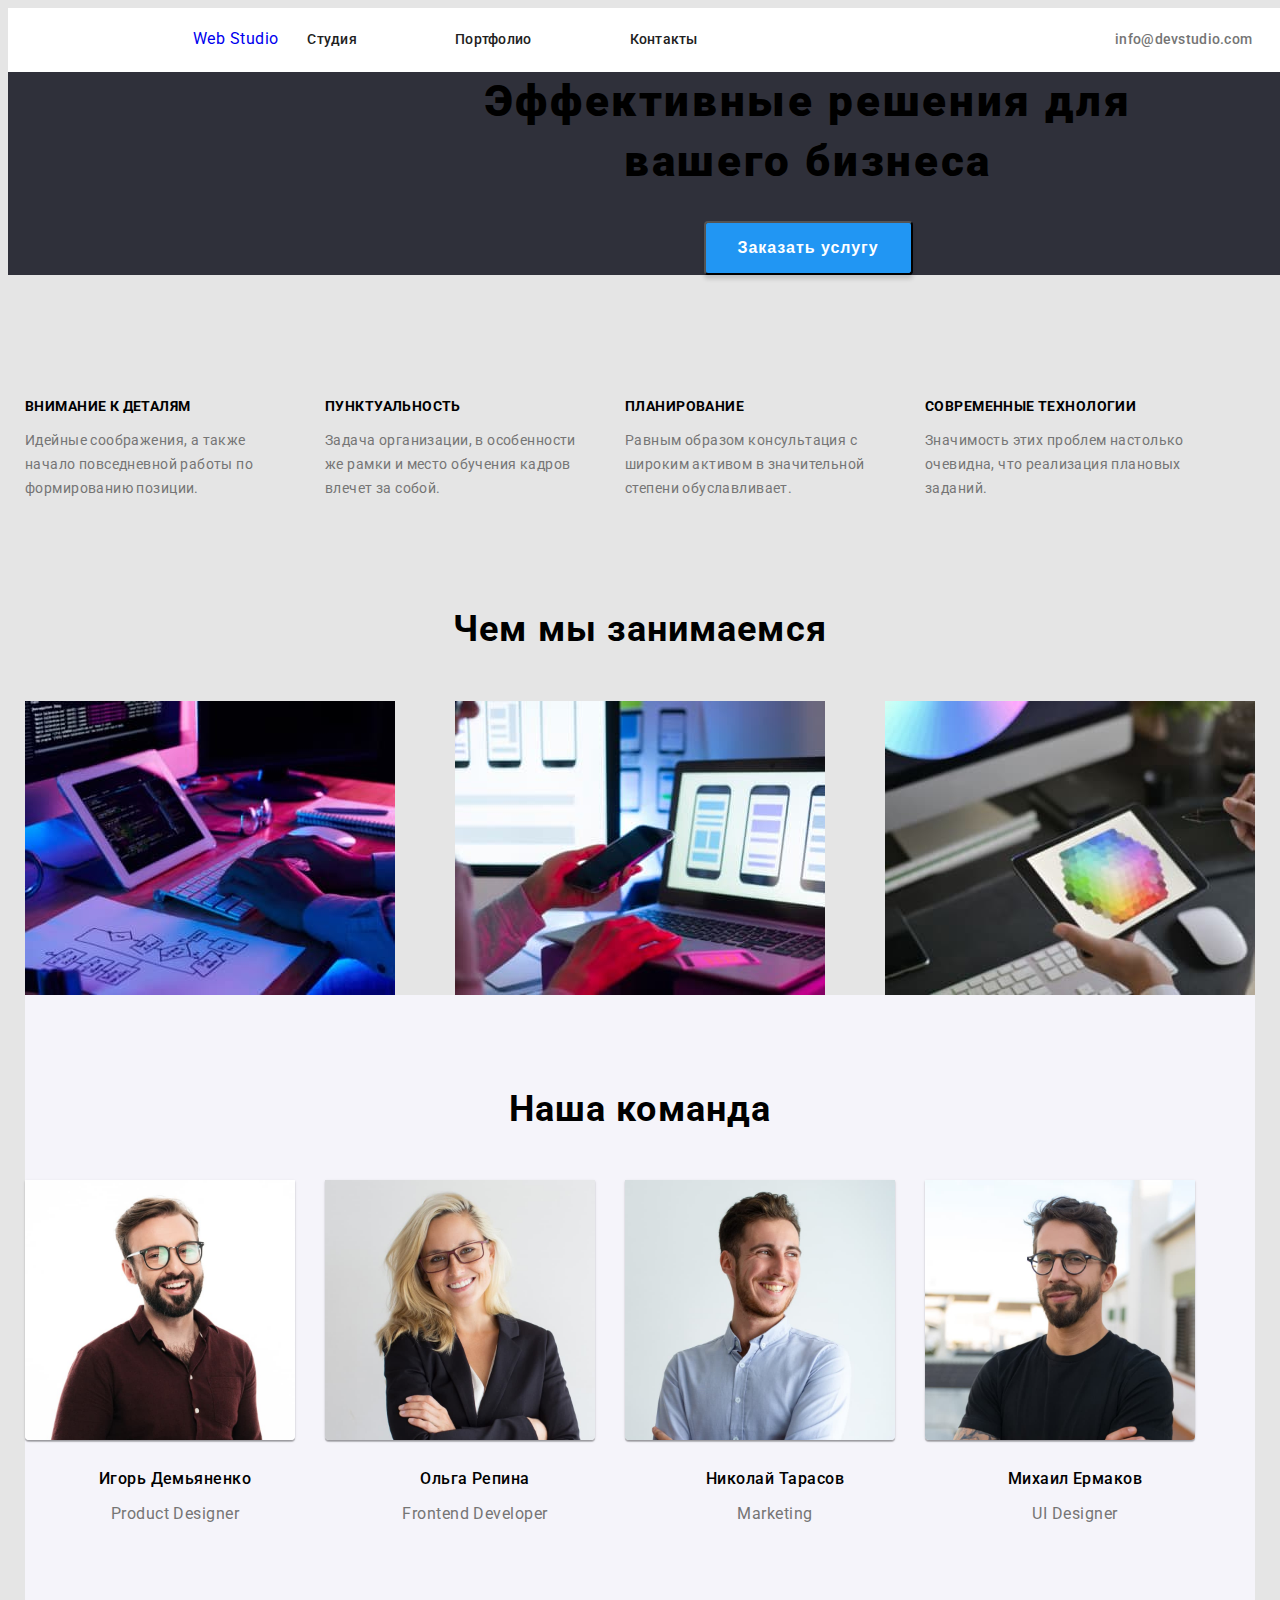
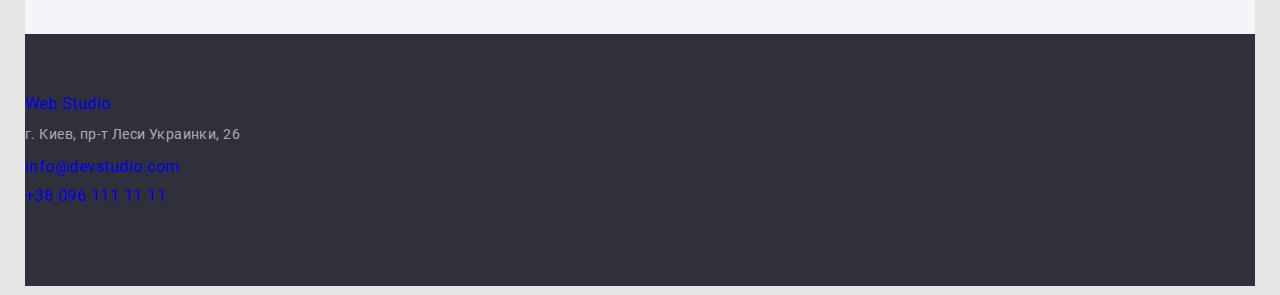
<file: index.html>
<!DOCTYPE html>
<html lang="ru">
<head>
    <meta charset="UTF-8">
    <meta http-equiv="X-UA-Compatible" content="IE=edge">
    <meta name="viewport" content="width=device-width, initial-scale=1.0">
    
    <title>goit-markup-hw-03</title>
    <link rel="preconnect" href="https://fonts.googleapis.com">
    <link rel="preconnect" href="https://fonts.gstatic.com" crossorigin>
    <link href="https://fonts.googleapis.com/css2?family=Montserrat:wght@400;700&family=Raleway:wght@700&family=Roboto:wght@400;500;700;900&display=swap"
        rel="stylesheet">
    <link rel="stylesheet" href="https://cdnjs.cloudflare.com/ajax/libs/modern-normalize/1.1.0/modern-normalize.min.css" integrity="sha512-wpPYUAdjBVSE4KJnH1VR1HeZfpl1ub8YT/NKx4PuQ5NmX2tKuGu6U/JRp5y+Y8XG2tV+wKQpNHVUX03MfMFn9Q==" crossorigin="anonymous" referrerpolicy="no-referrer" />
    
    <link rel="stylesheet" href="./css/style.css">
   
</head>
<body >
    <header class="heder-page">
        <div class="container main-nav">
            <nav class="">
                <a class="logo" lang="en" href="./index.html"> Web <span class="accent-botton">Studio</span> </a>
        
                <ul class="navigation-block">
                    <li class="navigation-style"><a class="navigation-icons link" href="">Студия</a></li>
                    <li class="navigation-style"><a class="navigation-icons link" href="./portfolio.html">Портфолио</a></li>
                    <li class="navigation-style"><a class="navigation-icons link" href="">Контакты</a></li>
                </ul>
            </nav>
            <div class="communication-contacts-block">
                
                    <a class="communication-contacts link navigation-style" href="mailto:info@devstudio.com">info@devstudio.com</a>
                    <a class="communication-contacts link navigation-style" href="tel:+380961111111">+38 096 111 11 11</a>
                
            </div>
        </div>
    </header>

                <!-- Герой-->
                <main>
                    <div class="section-list">
                        <section class=" container section-list-item">
                                <!-- Обратить внимание секция на эту секцию-->
                                <h1 class="section-list-heder" >Эффективные решения для вашего бизнеса  </h1>
                                <!-- Обратить внимание это кнопка/ подкорректировать ее -->
                                
                            <div class="section-batton-container" >
                                <button class="section-batton" type="button">Заказать услугу</button>
                            </div>
                                
                            </section>
                    </div>
                        <!-- Секция 1-->
                        <div class="container">
                            <section class="section-main-first cection">
                                <h2 class="section-hide">Описание занятий студии</h2>
                                    <ul class="main-first-description" >
                                        <li class="navig-cection-one">
                                            <h3 class="section-main-heder">Внимание к деталям</h3>
                                            <p class="section-text" >Идейные соображения, а также начало повседневной работы по формированию позиции.</p>
                                        </li>

                                        <li class="navig-cection-one">
                                            <h3 class="section-main-heder">Пунктуальность</h3>
                                            <p class="section-text" >Задача организации, в особенности же рамки и место обучения кадров влечет за собой.</p>
                                        </li>

                                        <li class="navig-cection-one">
                                            <h3 class="section-main-heder" >Планирование</h3>
                                            <p class="section-text"> Равным образом консультация с широким активом в значительной степени обуславливает.</p>
                                        </li>

                                        <li>
                                            <h3 class="section-main-heder">Современные технологии</h3>
                                            <p class="section-text" >Значимость этих проблем настолько очевидна, что реализация плановых заданий.</p>
                                        </li>                            
                                    </ul>
                            </Section>
                        </div>
                        <div class="container">
                            <section class="section-picture">
                                    <h2 class="section-main-picture">Чем мы занимаемся</h2>
                                    <ul class="section-picture-img">
                                        <li ><img src="./img/img_1.jpg" alt=" Написание кода " width="370" height="294" ></li>
                                        <li ><img src="./img/img_2.jpg" alt=" мобильное приложение" width="370" height="294"></li>
                                        <li ><img src="./img/img_3.jpg" alt=" картинка в планшете " width="370" height="294"></li>
                                    </ul>
                            </section>
                        </div>
                    
                        <!-- Секция 2-->
                        <div class="container">
                            <section class="section-team cection">

                            <h2 class="team-hader" >Наша команда</h2>
                            
                            <ul class="team-hader-employees">
                                <li>
                                    
                                    <img class="employees-card" src="./img/img_4.jpg" alt="Игорь Демьяненко" width="270">
                                    <h3 class="team-hader-list">Игорь Демьяненко</h3>
                                    <p lang="en" class="team-hader-text" >Product Designer</p>                                                          
                                </li>

                                <li>
                                    
                                    <img class="employees-card" src="./img/img_5.jpg" alt="Ольга Репина" width="270">
                                    <h3 class="team-hader-list">Ольга Репина</h3>
                                    <p lang="en" class="team-hader-text">Frontend Developer</p>
                                </li>

                                <li>
                                    <img class="employees-card" src="./img/img_6.jpg" alt="Николай Тарасов" width="270">
                                    <h3 class="team-hader-list">Николай Тарасов</h3>
                                    <p lang="en" class="team-hader-text" >Marketing</p>
                                </li>

                                <li>
                                    
                                    <img class="employees-card" src="./img/img_7.jpg" alt="Михаил Ермаков" width="270">
                                    <h3 class="team-hader-list">Михаил Ермаков</h3>
                                    <p lang="en" class="team-hader-text" >UI Designer</p>

                                </li>
                            </ul>

                        </section>
                    </div>
            </main>
                    <!-- Подвал -->
                    <div class="container">
                        <footer class="footer-page">
                            <div class="footer-page-logo">
                                <a class="logo " lang="en" href="./index.html"> Web <span class="accent-botton-footer">Studio</span> </a>
                            </div>
                            
                            <address class="footer-page-adres">г. Киев, пр-т Леси Украинки, 26</address>
                            
                            <ul class="footer-navigation-list">
                                <li class="logo-navig-mail "> <a class="contact " href="mailto:info@devstudio.com">info@devstudio.com</a></li>
                                <li class="logo-navig-tel"><a class="contact " href="tel:+380961111111">+38 096 111 11 11</a></li>
                            </ul>

                        </footer>
                    </div>
                    


</body>
</html>
</file>
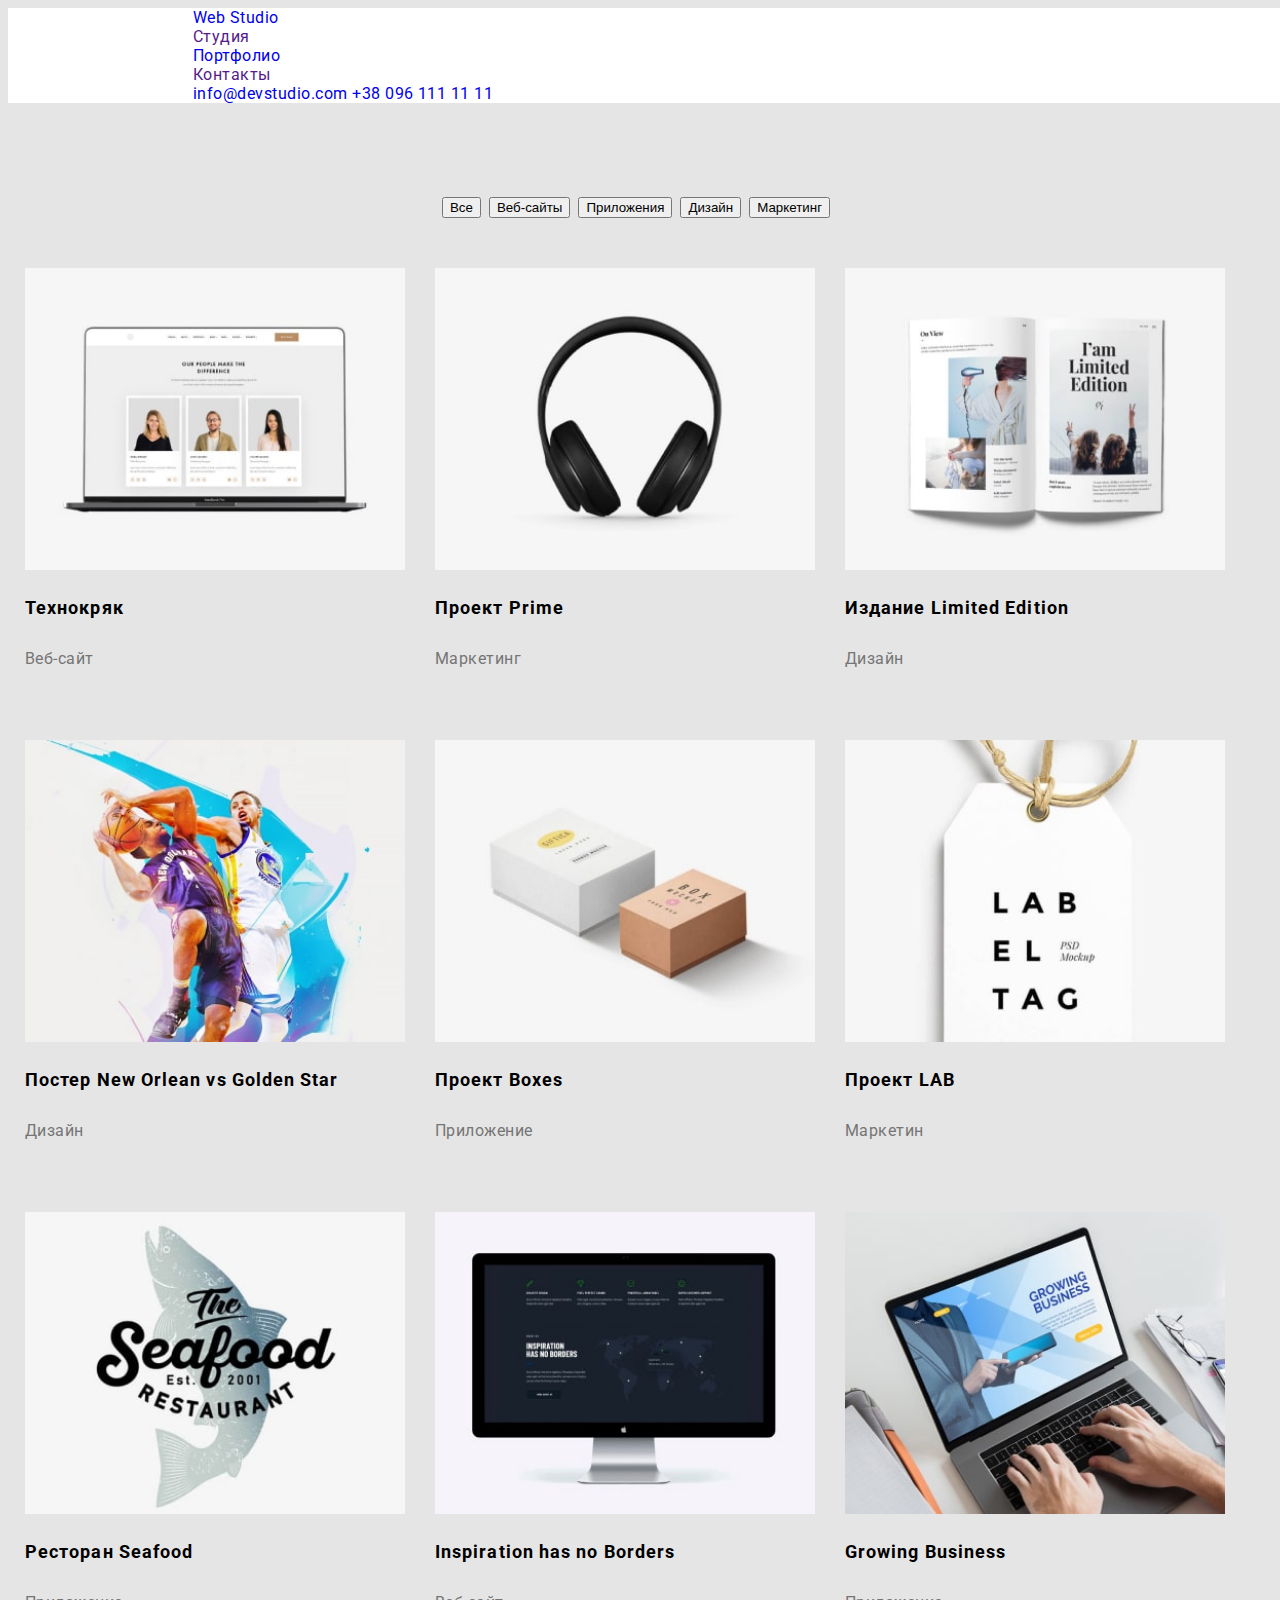
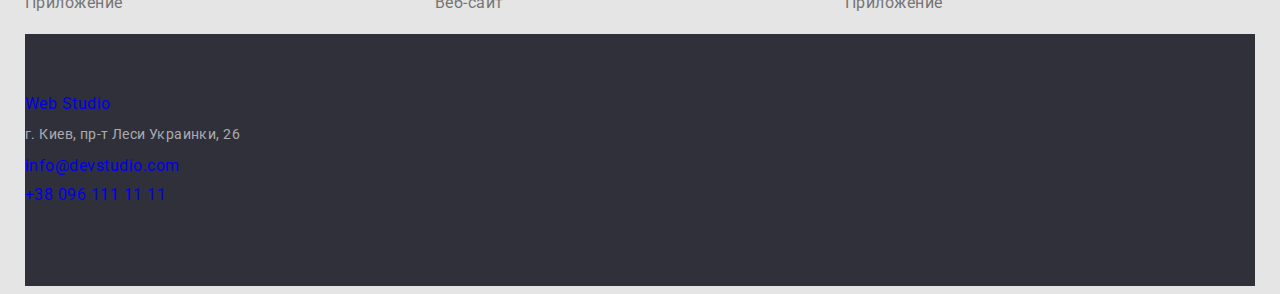
<file: portfolio.html>
<!DOCTYPE html>
<html lang="ru">

<head>
    <meta charset="UTF-8">
    <meta http-equiv="X-UA-Compatible" content="IE=edge">
    <meta name="viewport" content="width=device-width, initial-scale=1.0">
    
    <title>portfolio</title>
    <link rel="preconnect" href="https://fonts.googleapis.com">
    <link rel="preconnect" href="https://fonts.gstatic.com" crossorigin>
    <link
        href="https://fonts.googleapis.com/css2?family=Montserrat:wght@400;700&family=Raleway:wght@700&family=Roboto:wght@400;500;700;900&display=swap"
        rel="stylesheet">

    <link rel="stylesheet" href="./css/style.css">

</head>
<body>    
    <header class="heder-page ">
        <div class=" container hader-container ">
            <nav class="style-navig-list">
                <a class="logo " lang="en" href="./index.html"> Web <span class="accent-boton">Studio</span> </a>
    
                <ul class="navig-list">
                    <li class="navig-list-item"><a class="link-list" href="">Студия</a></li>
                    <li class="navig-list-item"><a class="link-list" href="./portfolio.html" target="_blank">Портфолио</a>
                    </li>
                    <li class="navig-list-item"><a class="link-list" href="">Контакты</a></li>
                </ul>
            </nav>
            <div class="contakt-list">
                <a class="contakt contakt-list-item" href="mailto:info@devstudio.com">info@devstudio.com</a>
                <a class="contakt contakt-list-item" href="tel:+380961111111">+38 096 111 11 11</a>
            </div>
        </div>
    </header>
    

    <!-- Герой-->
    <main>
        <!-- <h1>Навигация</h1> -->
        <div class="container">
            <section class="section-botton-navigation">
                <!-- Нужно скрыть -->

                <h1 class="section-hide">Навигация</h1>

                <ul class="botton-navigation">
                    <li class="navig-button-item " >
                        <button class="bottons-stil pointer " type="button">Все</button>
                    </li>
                    <li class="navig-button-item">
                        <button class="bottons-stil pointer" type="button">Веб-сайты</button>
                    </li>
                    <li class="navig-button-item" >
                        <button  class="bottons-stil pointer" type="button">Приложения</button>
                    </li>
                    <li class="navig-button-item">
                        <button class="bottons-stil pointer "  type="button">Дизайн</button>
                    </li>
                    <li class="navig-button-item">
                        <button  class="botons-stil pointer" type="button">Маркетинг</button>
                    </li>
                </ul>
                
            </section>
        </div>

        <!-- <h2>картинки с описанием</h2> -->
        <div class="container">
            <section class="section-img-collection">
                <!-- Нужно скрыть -->
                <h2 class="section-hide">картинки с описанием</h2>

                    <ul class="team-hader-companies">
                        <li class="section-img-list" >
                            <img class="section-picture-list" src="./img/img_portfolio/img_1.jpg" alt="ноутбук с дизайнерами" width="380">
                            <h3 class="section-img-item">Технокряк</h3>
                            <p class="section-img-text">Веб-сайт</p>
                        </li>
                        <li class="section-img-list">
                            <img class="section-picture-list" src="./img/img_portfolio/img_2.jpg" alt="наушники" width="380">
                            <h3 class="section-img-item" >Проект Prime</h3>
                            <p class="section-img-text">Маркетинг</p>
                        </li>
                        <li class="section-img-list">
                            <img class="section-picture-list" src="./img/img_portfolio/img_3.jpg" alt="журнал" width="380">
                            <h3 class="section-img-item">Издание Limited Edition</h3>
                            <p class="section-img-text">Дизайн</p>
                        </li>
                        <li class="section-img-list">
                            <img class="section-picture-list" src="./img/img_portfolio/img_4.jpg" alt="спорт" width="380">
                            <h3 class="section-img-item">Постер New Orlean vs Golden Star</h3>
                            <p class="section-img-text">Дизайн</p>
                        </li>
                        <li class="section-img-list">
                            <img class="section-picture-list" src="./img/img_portfolio/img_5.jpg" alt="коробки" width="380">
                            <h3 class="section-img-item">Проект Boxes</h3>
                            <p class="section-img-text">Приложение</p>
                        </li>
                        <li class="section-img-list">
                            <img class="section-picture-list" src="./img/img_portfolio/img_6.jpg" alt="бирка" width="380">
                            <h3 class="section-img-item">Проект LAB</h3>
                            <p class="section-img-text">Маркетин</p>
                        </li>
                        <li class="section-img-list">
                            <img class="section-picture-list" src="./img/img_portfolio/img_7.jpg" alt="рыба" width="380">
                            <h3 class="section-img-item">Ресторан Seafood</h3>
                            <p class="section-img-text">Приложение</p>
                        </li>
                        <li class="section-img-list">
                            <img class="section-picture-list" src="./img/img_portfolio/img_8.jpg" alt="монитор стационарный" width="380">
                            <h3 class="section-img-item">Inspiration has no Borders</h3>
                            <p class="section-img-text">Веб-сайт</p>
                        </li>
                        <li class="section-img-list">
                            <img class="section-picture-list" src="./img/img_portfolio/img_9.jpg" alt="ноутбук" width="380">
                            <h3 class="section-img-item">Growing Business</h3>
                            <p class="section-img-text">Приложение</p>
                        </li>
                    </ul>
            </section>
        </div>

    </main>
    <!-- Подвал -->
    <div class="container">
        <footer class="footer-page">
            <div class="footer-page-logo">
                <a class="logo " lang="en" href="./index.html"> Web <span class="accent-boton-footer">Studio</span> </a>
            </div>
    
            <address class="footer-page-adres">г. Киев, пр-т Леси Украинки, 26</address>
    
            <ul class="footer-navigation-list">
                <li class="logo-navig-mail "> <a class="contakt " href="mailto:info@devstudio.com">info@devstudio.com</a>
                </li>
                <li class="logo-navig-tel"><a class="contakt " href="tel:+380961111111">+38 096 111 11 11</a></li>
            </ul>
    
        </footer>
    </div>



</body>

</html>
</file>
<file: css/style.css>
:root {
  --character-letter-color: #ffffff;
  --variable-color: #2196f3;
  --text-color: #757575;
  --primary-letter-color: #212121;
  --background-central: #2f303a;
  --section-lighting: #f5f4fa;
  --content-page-color: #e5e5e5;
}
a {
  text-decoration: none;
}
ul {
  list-style: none;
}
h1,
h2,
h3,
h4,
p {
  margin-top: 0;
  /* margin-bottom: 0; */
}
ul,
ol {
  margin-top: 0;
  margin-bottom: 0;
  padding-left: 0;
}
img {
  display: block;
}
address {
  font-style: normal;
}
.cection {
  padding-top: 94px;
  padding-bottom: 94px;
}

body {
  font-family: "Roboto", sans-serif;
  background-color: var(--content-page-color);
  letter-spacing: 0.03em;
}
.container {
  width: 1230px;
  padding-left: 15px;
  padding-right: 15px;
  margin-left: auto;
  margin-right: auto;
}

/* ХЕДЕР */

/* Подсветка ссылок кнопок
/* .logo-text {
  color: #212121; */

.logo {
}
.heder-page {
  width: 1600px;
  margin: auto;

  background: var(--character-letter-color);
}
.main-nav{
  display: flex;
  align-items: center;
}
.navigation-block {
  /* border: 5px solid tomato; */
  display: inline-flex;
}
.navigation-style:not(:last-child)
{
  /* background-color:tomato; */
  margin-right: 50px;
    
}

.navigation-icons {
  font-weight: 500;
  font-size: 14px;
  line-height: 1.14;
  letter-spacing: 0.02em;

  color: var(--primary-letter-color);
  display: block;
  padding: 24px;
}
.link:hover,
.link:focus{
  color: var(--variable-color);
}

.communication-contacts-block {
  /* border: 5px solid tomato; */
  display: flex;
  margin-left: auto;
}
.communication-contacts {
  font-weight: 500;
  font-size: 14px;
  line-height: 1.14;
  letter-spacing: 0.02em;
  color: var(--text-color);
}

/* ГЕРОЙ */
.section-list {
  background-color: var(--background-central);
  width: 1600px;
  margin: auto;
}
.section-list-item{
  text-align: center;
  padding: auto;
}

.section-list-heder {
  font-weight: 900;
  font-size: 44px;
  line-height: 1.36;
  letter-spacing: 0.06em;

  color:var(--character-letter-color)
  margin-bottom: 30px;

  max-width: 696px;
  margin-left: auto;
  margin-right: auto;
}

  /* margin-left: auto;
  margin-right: auto;
  */

  .section-batton {
    font-weight: 700;
    font-size: 16px;
    line-height: 1.87;
    letter-spacing: 0.06em;

    display: inline-block;
    padding: 10px 32px;
    background: #2196F3;
    box-shadow: 0px 4px 4px rgb(0 0 0 / 15%);
    border-radius: 4px;
    color: #ffffff;
  
  
    }

    /* margin-left: auto;
  margin-right: auto; */
 

  

  .section-batton-container {
    margin-bottom:30px;
  }

  /* СЕКЦИЯ 1 */
  .section-main-first {
    background-color: var(--primari-white-color);
  }
  /* СПРЯТАТЬ ТЕКСТ */
  .section-hide {
    display: none;
  }
  .main-first-description {
    align-items: center;
    display: flex;
    margin-top: 94;
  }
  .navig-cection-one :not(:last-child) {
    margin-right: 30px;
  }

  .section-main-heder {
    font-weight: 700;
    font-size: 14px;
    line-height: 1.14;
    letter-spacing: 0.03em;
    text-transform: uppercase;
    color: var(--basic-color);
    width: 270px;
  }

  .section-text {
    font-weight: 400;
    font-size: 14px;
    line-height: 1.71;
    letter-spacing: 0.03em;
    color: var(--text-color);
    margin-top: 10px;
    width: 270px;
  }
  .section-picture {
    background-color: var(--primari-white-color);
  }
  .section-picture-img {
    align-items: center;
    display: flex;
    justify-content: space-between;
    flex-wrap: wrap;
  }

  /* 1-2 секции характеристики заголовка */
  .section-main-picture,
  .team-hader {
    font-weight: 700;
    font-size: 36px;
    line-height: 1.16;
    letter-spacing: 0.03em;
    color: var(--basic-color);
    margin-left: auto;
    margin-right: auto;
    margin-bottom: 50px;
    text-align: center;
  }
  /* <!-- Секция 2--> */
  .section-team {
    background: #f5f4fa;
  }
  .team-hader-employees {
    align-items: center;
    display: flex;
    text-align: center;
  }
  .employees-card {
    margin-right: 30px;
    border-bottom-left-radius: 4px;
    border-bottom-right-radius: 4px;
    box-shadow: 0px 1px 3px rgba(0, 0, 0, 0.12), 0px 1px 1px rgba(0, 0, 0, 0.14),
      0px 2px 1px rgba(0, 0, 0, 0.2);
  }
  /* :not(:nth-child(3n)) :not(:nth-last-child(-n + 3)) */
  /* margin-bottom: 30px; */
  /* margin-right: 30px; */

  .team-hader-list {
    font-weight: 500;
    font-size: 16px;
    line-height: 1.18;
    letter-spacing: 0.03em;
    color: var(--basic-color);
    margin-top: 30px;
  }
  .team-hader-text {
    font-weight: 400;
    font-size: 16px;
    line-height: 1.18;
    letter-spacing: 0.03em;
    color: var(--text-color);
    margin-top: 10px;
  }

  /* ПОДВАЛ */
  .footer-page {
    background: #2f303a;
    display: flex;
    flex-direction: column;
    height: 252px;
  }
  .footer-page-logo {
    padding-top: 60px;
  }
  .accent-botton-footer {
    color: var(--primari-white-color);
  }
  .footer-page-adres {
    font-family: "Roboto", sans-serif;
    font-weight: 400;
    font-size: 14px;
    line-height: 1.71;
    letter-spacing: 0.03em;
    color: rgba(255, 255, 255, 0.6);
    margin-top: 10px;
  }
  .logo-navig-tel {
    margin-top: 10px;
  }

  .footer-navigation-list {
    margin-top: 10px;
    padding-bottom: 90px;
  }

  /* ==========222222222======== */
  /* Портфолио */
  .section-botton-navigation {
    background: #e5e5e5;
  }
  .botton-navigation {
    text-align: center;
    align-items: center;
    display: flex;
    justify-content: center;
    padding-top: 94px;
  }
  .navig-button-item {
    margin-right: 8px;
    border-bottom-left-radius: 4px;
    border-bottom-right-radius: 4px;
    border-top-left-radius: 4px;
    border-top-right-radius: 4px;
  }
}
.bottons-stil {
  color: var(--basic-color);
  font-weight: 500;
  font-size: 16px;
  line-height: 1.62;
  letter-spacing: 0.03em;
  padding-top: 6px;
  padding-bottom: 6px;
  padding-right: 20px;
  padding-left: 50px;
  text-align: center;
  background: #f5f4fa;
}
.section-img-collection {
  background: #e5e5e5;
}
.team-hader-companies {
  display: flex;
  align-items: center;
  flex-wrap: wrap;
}

.section-img-list:not(:nth-child(3n)) {
  margin-right: 30px;
}
.section-img-item {
  font-weight: 700;
  font-size: 18px;
  line-height: 2;
  letter-spacing: 0.06em;
  color: var(--basic-color);
  margin-top: 20px;
}
.section-img-text {
  font-weight: 400;
  font-size: 16px;
  line-height: 1.87;
  letter-spacing: 0.03em;
  color: var(--text-color);
  margin-top: 4px;
}
.section-picture-list {
  margin-top: 50px;
}
</file>
